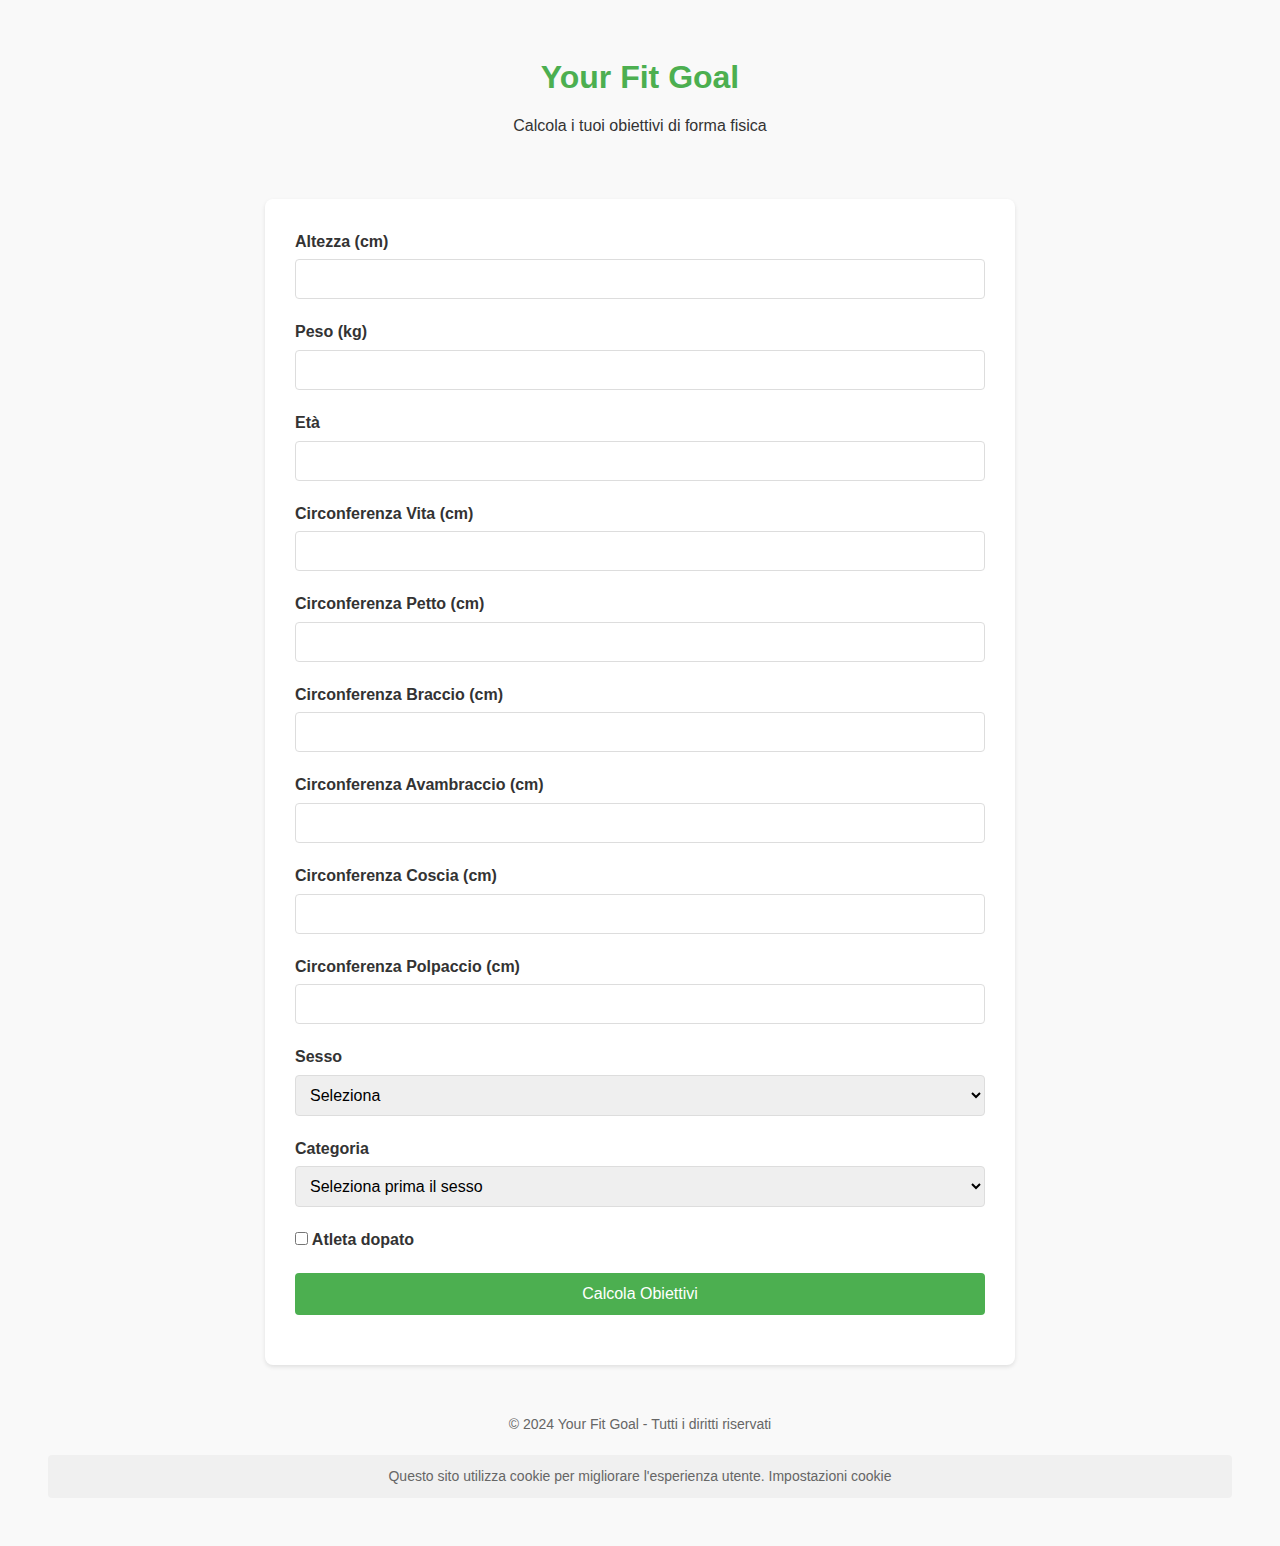
<file: index.html>
<!DOCTYPE html>
<html lang="it">
<head>
    <meta charset="UTF-8">
    <meta name="viewport" content="width=device-width, initial-scale=1.0">
    <title>Your Fit Goal - Calcola i tuoi obiettivi</title>
    <link rel="stylesheet" href="styles.css">
    <!-- Google Analytics -->
    <script async src="https://www.googletagmanager.com/gtag/js?id=G-XXXXXXXXXX"></script>
    <script>
        window.dataLayer = window.dataLayer || [];
        function gtag(){dataLayer.push(arguments);}
        gtag('js', new Date());
        gtag('config', 'G-XXXXXXXXXX');
    </script>
    <!-- Google AdSense -->
    <meta name="google-adsense-account" content="ca-pub-5365869308805055">

    <!-- Google AdSense -->
    <script async src="https://pagead2.googlesyndication.com/pagead/js/adsbygoogle.js?client=ca-pub-5365869308805055"
     crossorigin="anonymous"></script>
</head>
<body>
    <div class="container">
        <header>
            <h1>Your Fit Goal</h1>
            <p>Calcola i tuoi obiettivi di forma fisica</p>
        </header>

        <main>
            <form class="index-form" id="measurementForm" action="risultati.html" method="get">
                <div class="form-group">
                    <label for="input_altezza">Altezza (cm)</label>
                    <input type="number" id="input_altezza" name="altezza" required step="0.1">
                </div>

                <div class="form-group">
                    <label for="input_peso">Peso (kg)</label>
                    <input type="number" id="input_peso" name="peso" required step="0.1">
                </div>

                <div class="form-group">
                    <label for="input_eta">Età</label>
                    <input type="number" id="input_eta" name="eta" required>
                </div>

                <div class="form-group">
                    <label for="input_vita">Circonferenza Vita (cm)</label>
                    <input type="number" id="input_vita" name="vita" required step="0.1">
                </div>

                <div class="form-group">
                    <label for="input_petto">Circonferenza Petto (cm)</label>
                    <input type="number" id="input_petto" name="petto" required step="0.1">
                </div>

                <div class="form-group">
                    <label for="input_braccio">Circonferenza Braccio (cm)</label>
                    <input type="number" id="input_braccio" name="braccio" required step="0.1">
                </div>

                <div class="form-group">
                    <label for="input_avambraccio">Circonferenza Avambraccio (cm)</label>
                    <input type="number" id="input_avambraccio" name="avambraccio" required step="0.1">
                </div>

                <div class="form-group">
                    <label for="input_coscia">Circonferenza Coscia (cm)</label>
                    <input type="number" id="input_coscia" name="coscia" required step="0.1">
                </div>

                <div class="form-group">
                    <label for="input_polpaccio">Circonferenza Polpaccio (cm)</label>
                    <input type="number" id="input_polpaccio" name="polpaccio" required step="0.1">
                </div>

                <div class="form-group">
                    <label for="input_sesso">Sesso</label>
                    <select id="input_sesso" name="sesso" required>
                        <option value="">Seleziona</option>
                        <option value="maschio">Maschio</option>
                        <option value="femmina">Femmina</option>
                    </select>
                </div>

                <div class="form-group">
                    <label for="input_categoria">Categoria</label>
                    <select id="input_categoria" name="categoria" required>
                        <option value="">Seleziona prima il sesso</option>
                    </select>
                </div>

                <div class="form-group checkbox-group">
                    <label class="checkbox-label">
                        <input type="checkbox" id="input_doped" name="doped">
                        <span>Atleta dopato</span>
                    </label>
                </div>

                <div class="form-group">
                    <button type="submit" class="btn-primary">Calcola Obiettivi</button>
                </div>
            </form>
        </main>

        <footer>
            <p>© 2024 Your Fit Goal - Tutti i diritti riservati</p>
            <div class="cookie-consent">
                <p>Questo sito utilizza cookie per migliorare l'esperienza utente. <a href="#" id="cookie-settings">Impostazioni cookie</a></p>
            </div>
        </footer>
    </div>

    <script>
        // Categories for each gender
        const categories = {
            maschio: [
                { value: 'classic', text: 'Classic Physique' },
                { value: 'mens', text: 'Men\'s Physique' },
                { value: 'open', text: 'Open Bodybuilding' }
            ],
            femmina: [
                { value: 'bikini', text: 'Bikini' },
                { value: 'wellness', text: 'Wellness' },
                { value: 'figure', text: 'Figure' }
            ]
        };

        // Update categories based on selected gender
        document.getElementById('input_sesso').addEventListener('change', function() {
            const categorySelect = document.getElementById('input_categoria');
            const selectedGender = this.value;
            
            // Clear current options
            categorySelect.innerHTML = '<option value="">Seleziona categoria</option>';
            
            // Add new options based on gender
            if (selectedGender) {
                categories[selectedGender].forEach(category => {
                    const option = document.createElement('option');
                    option.value = category.value;
                    option.textContent = category.text;
                    categorySelect.appendChild(option);
                });
            }
        });
    </script>
    <script src="script.js"></script>
</body>
</html>
</file>
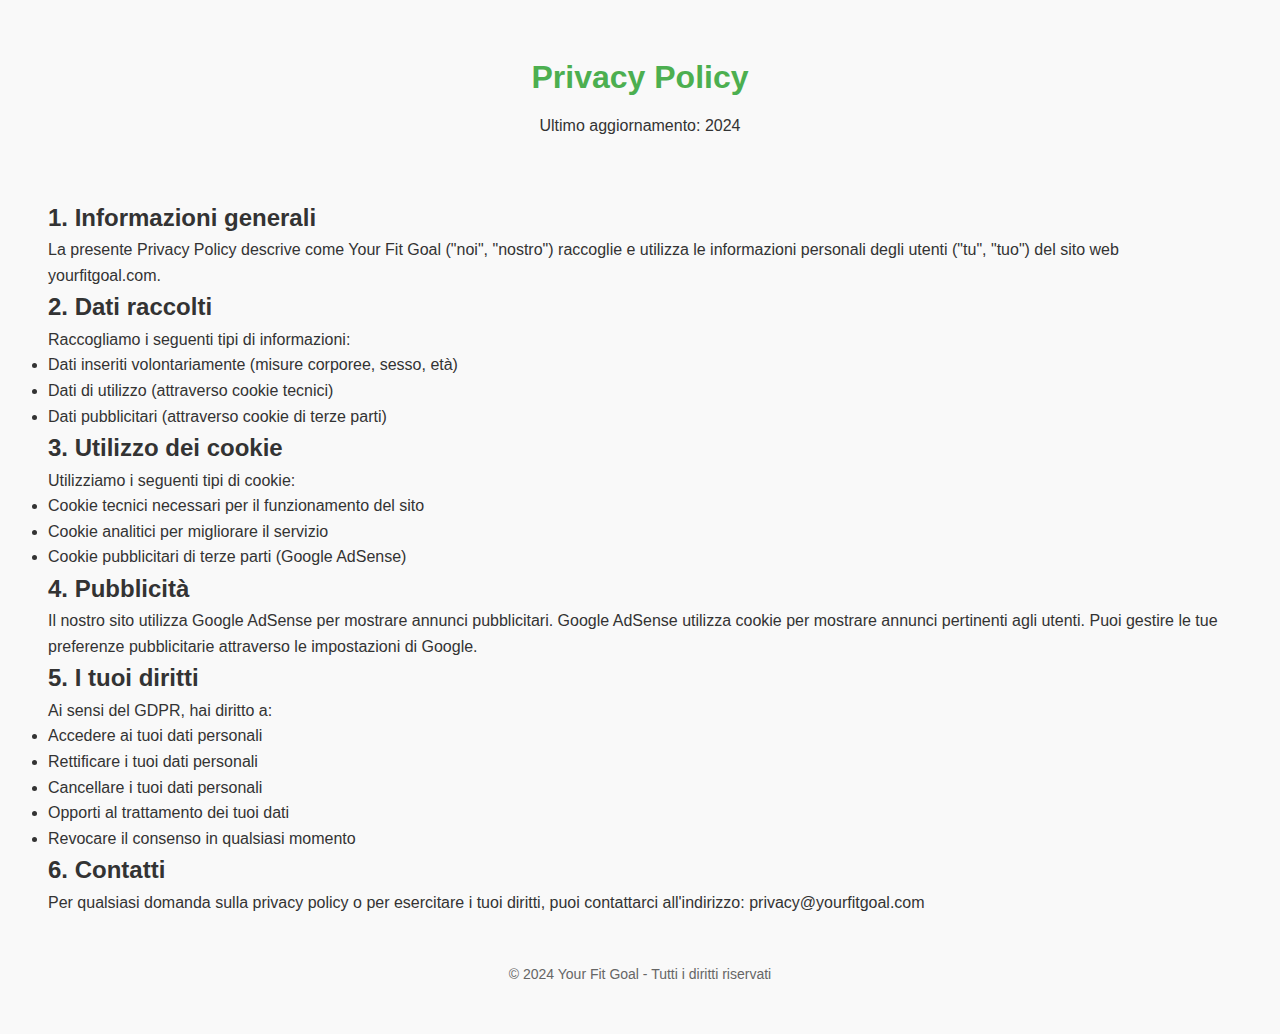
<file: privacy-policy.html>
<!DOCTYPE html>
<html lang="it">
<head>
    <meta charset="UTF-8">
    <meta name="viewport" content="width=device-width, initial-scale=1.0">
    <title>Privacy Policy - Your Fit Goal</title>
    <link rel="stylesheet" href="styles.css">
</head>
<body>
    <div class="container">
        <header>
            <h1>Privacy Policy</h1>
            <p>Ultimo aggiornamento: 2024</p>
        </header>

        <main class="privacy-content">
            <section>
                <h2>1. Informazioni generali</h2>
                <p>La presente Privacy Policy descrive come Your Fit Goal ("noi", "nostro") raccoglie e utilizza le informazioni personali degli utenti ("tu", "tuo") del sito web yourfitgoal.com.</p>
            </section>

            <section>
                <h2>2. Dati raccolti</h2>
                <p>Raccogliamo i seguenti tipi di informazioni:</p>
                <ul>
                    <li>Dati inseriti volontariamente (misure corporee, sesso, età)</li>
                    <li>Dati di utilizzo (attraverso cookie tecnici)</li>
                    <li>Dati pubblicitari (attraverso cookie di terze parti)</li>
                </ul>
            </section>

            <section>
                <h2>3. Utilizzo dei cookie</h2>
                <p>Utilizziamo i seguenti tipi di cookie:</p>
                <ul>
                    <li>Cookie tecnici necessari per il funzionamento del sito</li>
                    <li>Cookie analitici per migliorare il servizio</li>
                    <li>Cookie pubblicitari di terze parti (Google AdSense)</li>
                </ul>
            </section>

            <section>
                <h2>4. Pubblicità</h2>
                <p>Il nostro sito utilizza Google AdSense per mostrare annunci pubblicitari. Google AdSense utilizza cookie per mostrare annunci pertinenti agli utenti. Puoi gestire le tue preferenze pubblicitarie attraverso le impostazioni di Google.</p>
            </section>

            <section>
                <h2>5. I tuoi diritti</h2>
                <p>Ai sensi del GDPR, hai diritto a:</p>
                <ul>
                    <li>Accedere ai tuoi dati personali</li>
                    <li>Rettificare i tuoi dati personali</li>
                    <li>Cancellare i tuoi dati personali</li>
                    <li>Opporti al trattamento dei tuoi dati</li>
                    <li>Revocare il consenso in qualsiasi momento</li>
                </ul>
            </section>

            <section>
                <h2>6. Contatti</h2>
                <p>Per qualsiasi domanda sulla privacy policy o per esercitare i tuoi diritti, puoi contattarci all'indirizzo: privacy@yourfitgoal.com</p>
            </section>
        </main>

        <footer>
            <p>© 2024 Your Fit Goal - Tutti i diritti riservati</p>
        </footer>
    </div>
</body>
</html>
</file>
<file: styles.css>
:root {
    --primary-color: #4CAF50;
    --secondary-color: #45a049;
    --text-color: #333;
    --background-color: #f9f9f9;
    --input-border: #ddd;
    --error-color: #ff4444;
}

* {
    margin: 0;
    padding: 0;
    box-sizing: border-box;
}

body {
    font-family: 'Segoe UI', Tahoma, Geneva, Verdana, sans-serif;
    line-height: 1.6;
    color: var(--text-color);
    background-color: var(--background-color);
}

.container {
    max-width: 1400px;
    margin: 0 auto;
    padding: 2rem;
}

header {
    text-align: center;
    margin-bottom: 40px;
    padding: 20px 0;
}

header h1 {
    color: var(--primary-color);
    margin-bottom: 10px;
}

.form-container {
    background-color: #fff;
    border-radius: 8px;
    padding: 2rem;
    box-shadow: 0 2px 4px rgba(0, 0, 0, 0.1);
    width: 600px;
    margin: 0 auto;
}

form {
    background: white;
    padding: 30px;
    border-radius: 8px;
    box-shadow: 0 2px 4px rgba(0, 0, 0, 0.1);
    max-width: 750px;
    margin: 0 auto;
}

.form-group {
    margin-bottom: 20px;
}

label {
    display: block;
    margin-bottom: 5px;
    font-weight: 600;
}

input[type="number"],
select {
    width: 100%;
    padding: 10px;
    border: 1px solid var(--input-border);
    border-radius: 4px;
    font-size: 16px;
}

input[type="number"]:focus,
select:focus {
    outline: none;
    border-color: var(--primary-color);
}

.btn-primary {
    background-color: var(--primary-color);
    color: white;
    padding: 12px 24px;
    border: none;
    border-radius: 4px;
    cursor: pointer;
    font-size: 16px;
    width: 100%;
    transition: background-color 0.3s;
}

.btn-primary:hover {
    background-color: var(--secondary-color);
}

footer {
    text-align: center;
    margin-top: 40px;
    padding: 20px 0;
    font-size: 14px;
}

.cookie-consent {
    margin-top: 20px;
    padding: 10px;
    background-color: #f0f0f0;
    border-radius: 4px;
}

/* Responsive Design */
@media (max-width: 768px) {
    .container {
        padding: 10px;
    }

    form {
        padding: 20px;
    }

    input[type="number"],
    select {
        font-size: 14px;
    }
}

/* Results Page Specific Styles */
.results-container {
    flex: 1;
    display: flex;
    flex-direction: column;
    background: white;
    padding: 30px;
    border-radius: 8px;
    box-shadow: 0 2px 4px rgba(0, 0, 0, 0.1);
}

.results-grid {
    display: grid;
    grid-template-columns: 1fr 1fr;
    gap: 2rem;
    max-width: 1400px;
    margin: 0 auto;
    padding: 0 1rem;
}

.results-column {
    background-color: #fff;
    border-radius: 8px;
    padding: 2rem;
    box-shadow: 0 2px 4px rgba(0, 0, 0, 0.1);
    display: flex;
    flex-direction: column;
    width: 100%;
}

.result-item {
    margin-bottom: 1.5rem;
    padding: 1rem;
    border-bottom: 1px solid #f0f0f0;
    display: flex;
    flex-direction: column;
}

.result-item:last-child {
    border-bottom: none;
    margin-bottom: 0;
}

.result-label {
    font-weight: 600;
    margin-bottom: 0.5rem;
    color: #2c3e50;
    min-width: 200px;
}

.result-value-container {
    display: flex;
    align-items: center;
    justify-content: space-between;
    width: 100%;
    flex-wrap: nowrap;
}

.result-value {
    font-size: 1.2rem;
    color: #4CAF50;
    margin: 0;
    white-space: nowrap;
    min-width: 100px;
}

.difference {
    color: #ff4444;
    font-style: italic;
    font-size: 0.9rem;
    margin: 0;
    min-width: 150px;
    text-align: right;
}

.note {
    font-size: 0.9rem;
    color: #666;
    text-align: right;
    white-space: nowrap;
    margin-left: 1rem;
    flex-shrink: 0;
    min-width: 200px;
}

/* PDF Button */
.pdf-button {
    background-color: #ff4444;
    color: white;
    padding: 12px 24px;
    border: none;
    border-radius: 4px;
    cursor: pointer;
    font-size: 16px;
    margin-top: 20px;
    transition: background-color 0.3s;
}

.pdf-button:hover {
    background-color: #cc0000;
}

/* Results Grid Layout */
.results-grid {
    display: grid;
    grid-template-columns: 1fr 1fr;
    gap: 2rem;
    max-width: 1600px;
    margin: 0 auto;
}

.results-column {
    background-color: #fff;
    border-radius: 8px;
    padding: 2rem;
    box-shadow: 0 2px 4px rgba(0, 0, 0, 0.1);
    display: flex;
    flex-direction: column;
    height: 100%;
}

.results-column h2 {
    color: #2c3e50;
    margin-bottom: 2rem;
    text-align: center;
    font-size: 1.5rem;
    padding-bottom: 1rem;
    border-bottom: 2px solid #f0f0f0;
}

/* Action buttons container */
.action-buttons {
    display: flex;
    justify-content: center;
    margin-top: 3rem;
    max-width: 1200px;
    margin-left: auto;
    margin-right: auto;
}

/* Responsive design */
@media (max-width: 768px) {
    .results-grid {
        grid-template-columns: 1fr;
        padding: 1rem;
    }
    
    .results-column {
        margin-bottom: 1rem;
        padding: 1.5rem;
    }
    
    .action-buttons {
        padding: 0 1rem;
    }
    
    .action-buttons button {
        width: 100%;
        max-width: 300px;
    }
}

main {
    padding: 0 1rem;
}

/* Category Display */
.category-display {
    text-align: center;
    margin-bottom: 2rem;
    padding: 1.5rem;
    background-color: #f8f9fa;
    border-radius: 8px;
    box-shadow: 0 2px 4px rgba(0, 0, 0, 0.1);
}

.category-display h2 {
    margin-bottom: 0.5rem;
    color: #2c3e50;
}

.body-fat-display {
    font-size: 1.1rem;
    color: #666;
    margin-top: 0.5rem;
}

.category-display h2 {
    color: #2c3e50;
    font-size: 2rem;
    margin: 0;
    padding: 1rem;
}

#cookie-banner {
    position: fixed;
    bottom: 0;
    left: 0;
    right: 0;
    background: rgba(33, 37, 41, 0.95);
    color: white;
    padding: 1rem;
    z-index: 1000;
}

.cookie-content {
    max-width: 1200px;
    margin: 0 auto;
    display: flex;
    justify-content: space-between;
    align-items: center;
    flex-wrap: wrap;
    gap: 1rem;
}

.cookie-content p {
    margin: 0;
    flex: 1;
    min-width: 300px;
}

.cookie-buttons {
    display: flex;
    gap: 1rem;
    align-items: center;
}

.cookie-buttons button {
    padding: 0.5rem 1rem;
    border: none;
    border-radius: 4px;
    cursor: pointer;
    font-weight: 600;
}

#accept-all {
    background: #4CAF50;
    color: white;
}

#accept-necessary {
    background: transparent;
    border: 1px solid white;
    color: white;
}

.cookie-buttons a {
    color: white;
    text-decoration: underline;
}

.ad-container {
    margin: 2rem auto;
    text-align: center;
    max-width: 100%;
    overflow: hidden;
    min-height: 100px;
    background: rgba(0, 0, 0, 0.02);
    border-radius: 8px;
}

@media (min-width: 768px) {
    .ad-container {
        min-height: 120px;
    }
}

footer {
    margin-top: 2rem;
    text-align: center;
    padding: 1rem;
    color: #666;
}

footer nav {
    margin-top: 1rem;
}

footer a {
    color: #666;
    text-decoration: none;
}

footer a:hover {
    text-decoration: underline;
}
</file>
